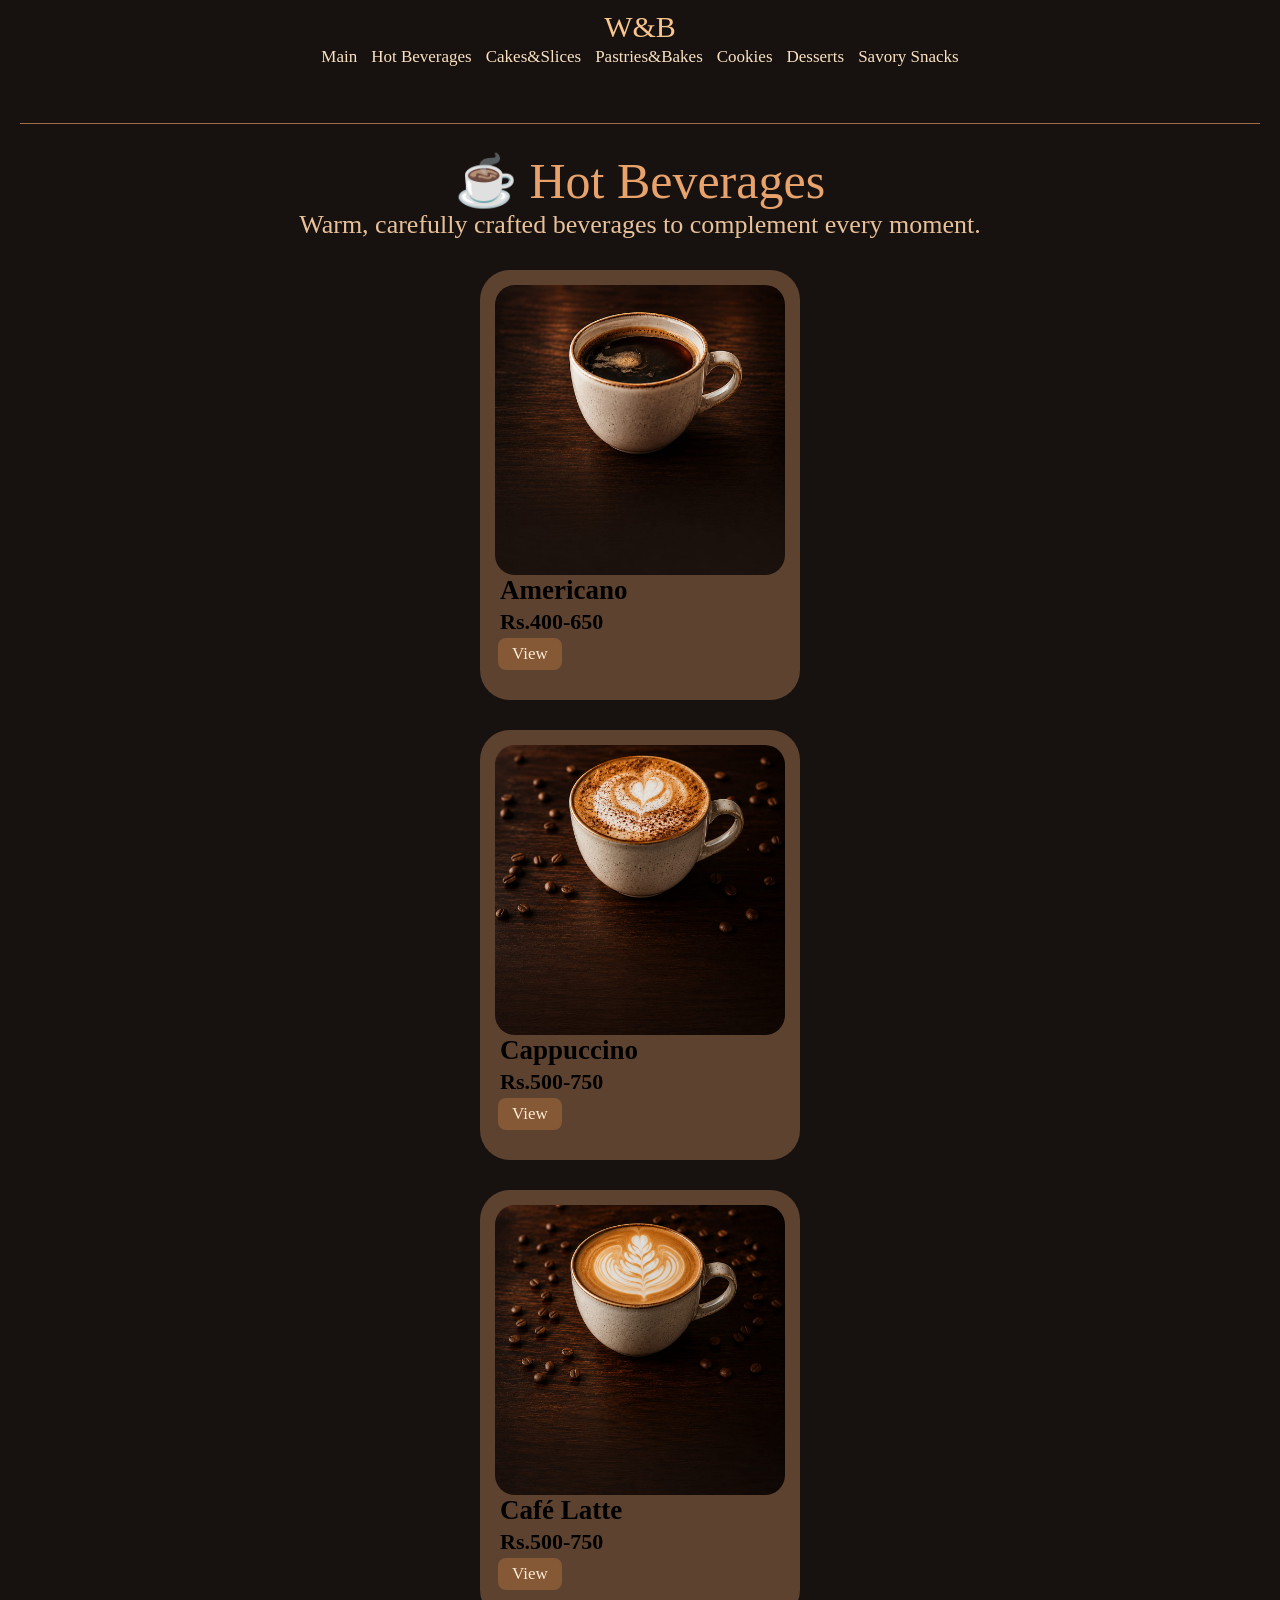
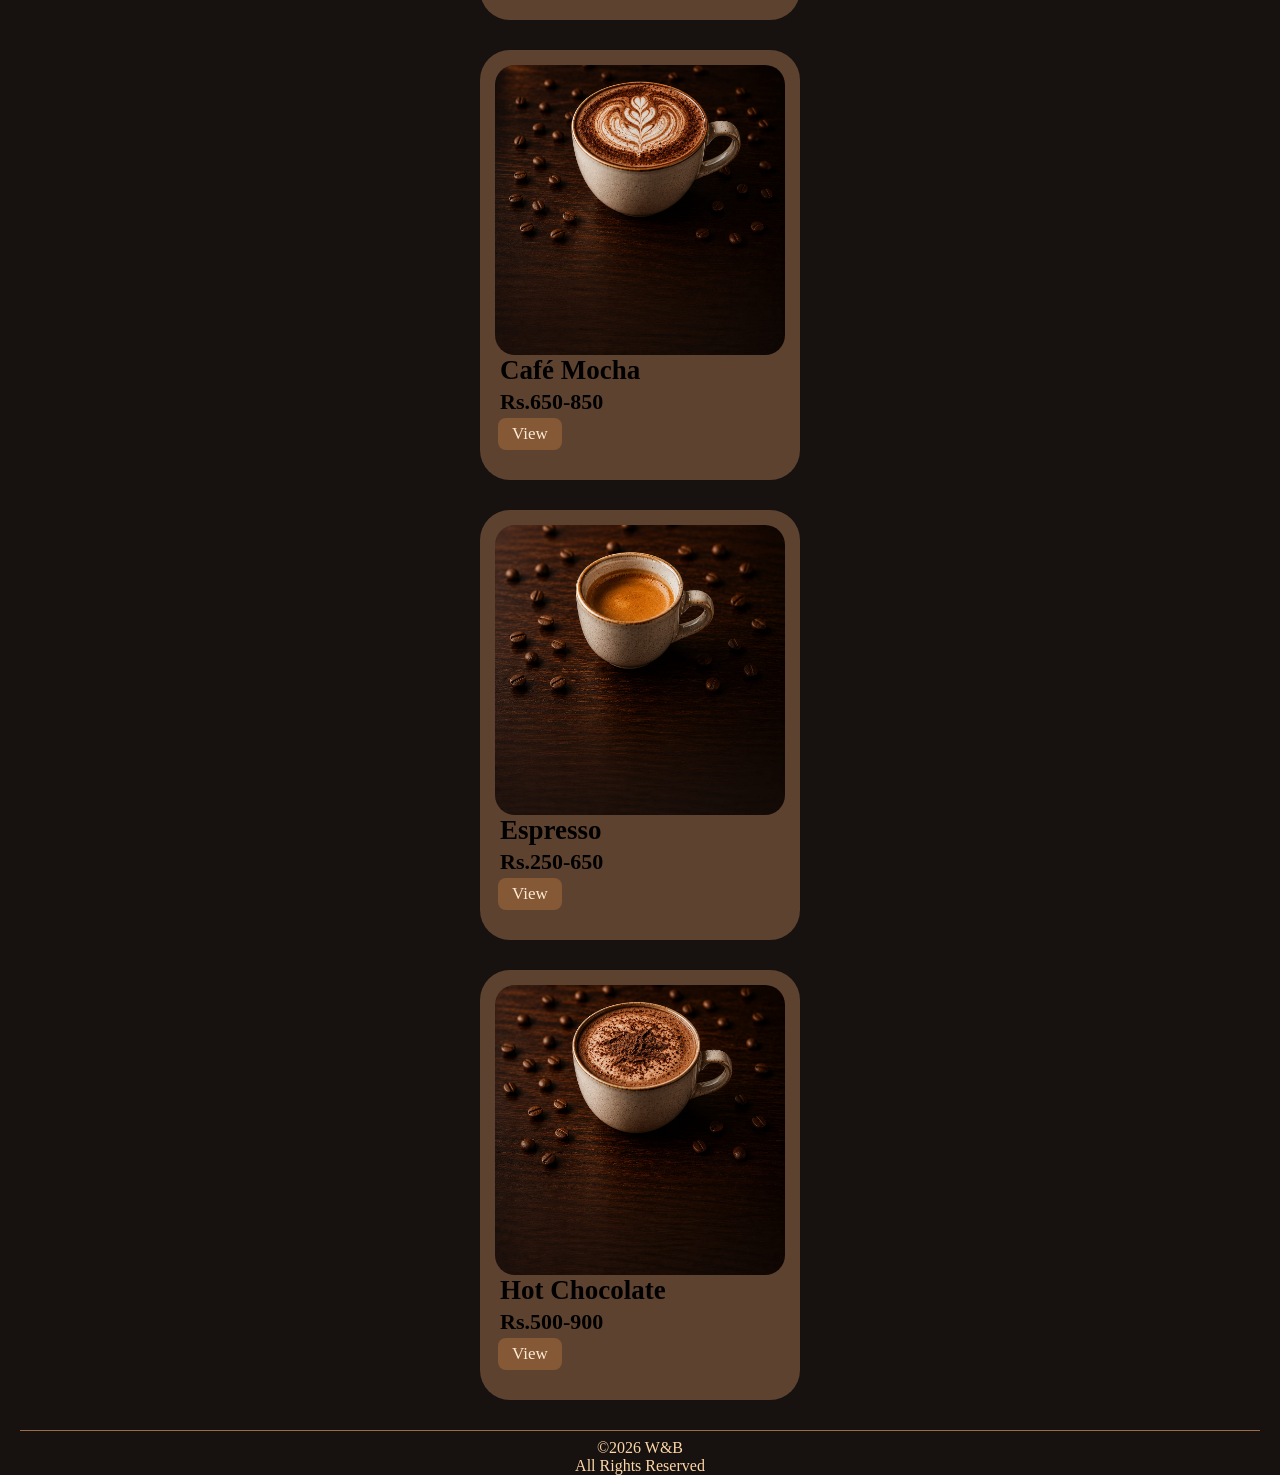
<file: baverages.html>
<!DOCTYPE html>
<html lang="en">

<head>
    <link rel="stylesheet" href="style.css">

    <meta charset="UTF-8">
    <meta http-equiv="X-UA-Compatible" content="IE=edge">
    <meta name="viewport" content="width=device-width, initial-scale=1.0">
    <title>Whisk&Brew</title>
</head>

<body>
    <header class="header">
        <div class="abbreviation">W&B</div>

        <nav class="tabs">
            <a href="index.html">Main</a>
            <a href="baverages.html">Hot Beverages</a>
            <a href="c&s.html">Cakes&Slices</a>
            <a href="p&b.html">Pastries&Bakes</a>
            <a href="cookies.html">Cookies</a>
            <a href="desserts.html">Desserts</a>
            <a href="ss.html">Savory Snacks</a>
        </nav>
    </header>
    <hr>

    <div class="foodcategory">☕ Hot Beverages</div>
    <div class="foodspeciality">Warm, carefully crafted beverages to complement every moment.</div>

    <div class="productcard">
        <img src=".\Pictures\americano.jpg">
        <div class="productname">Americano</div>
        <div class="productprice">Rs.400-650</div>
        <a href="https://contracoffee.pk/product/americano-203301" target="_blank" class="productorderbtn">View</a>
    </div>

    <div class="productcard">
        <img src=".\Pictures\cappuccino.jpg">
        <div class="productname">Cappuccino</div>
        <div class="productprice">Rs.500-750</div>
        <a href="https://www.foodpanda.pk/restaurant/eezz/drip-coffee-bakery-kitchen-gulberg-eezz" target="_blank"
            class="productorderbtn">View</a>
    </div>

    <div class="productcard">
        <img src=".\Pictures\latte.jpg">
        <div class="productname">Café Latte</div>
        <div class="productprice">Rs.500-750</div>
        <a href="https://www.foodpanda.pk/restaurant/kdcr/sucre" target="_blank" class="productorderbtn">View</a>
    </div>

    <div class="productcard">
        <img src=".\Pictures\mocha.jpg">
        <div class="productname">Café Mocha</div>
        <div class="productprice">Rs.650-850</div>
        <a href="https://www.foodpanda.pk/restaurant/w1qo/coffee-planet-gulberg-odr-w1qo" target="_blank"
            class="productorderbtn">View</a>
    </div>

    <div class="productcard">
        <img src=".\Pictures\espresso.jpg">
        <div class="productname">Espresso</div>
        <div class="productprice">Rs.250-650</div>
        <a href="https://www.foodpanda.pk/restaurant/gvi4/drip-coffee-bakery-kitchen-dha" target="_blank"
            class="productorderbtn">View</a>
    </div>
    <div class="productcard">
        <img src=".\Pictures\hotchoc.jpg">
        <div class="productname">Hot Chocolate</div>
        <div class="productprice">Rs.500-900</div>
        <a href="https://www.foodpanda.pk/restaurant/f5zs/loafology-gold-crest-mall" target="_blank"
            class="productorderbtn">View</a>
    </div>

    <hr>
    <footer class="footer">
        <div>&copy;2026 W&B</div>
        <div>All Rights Reserved</div>
    </footer>
</body>

</html>
</file>
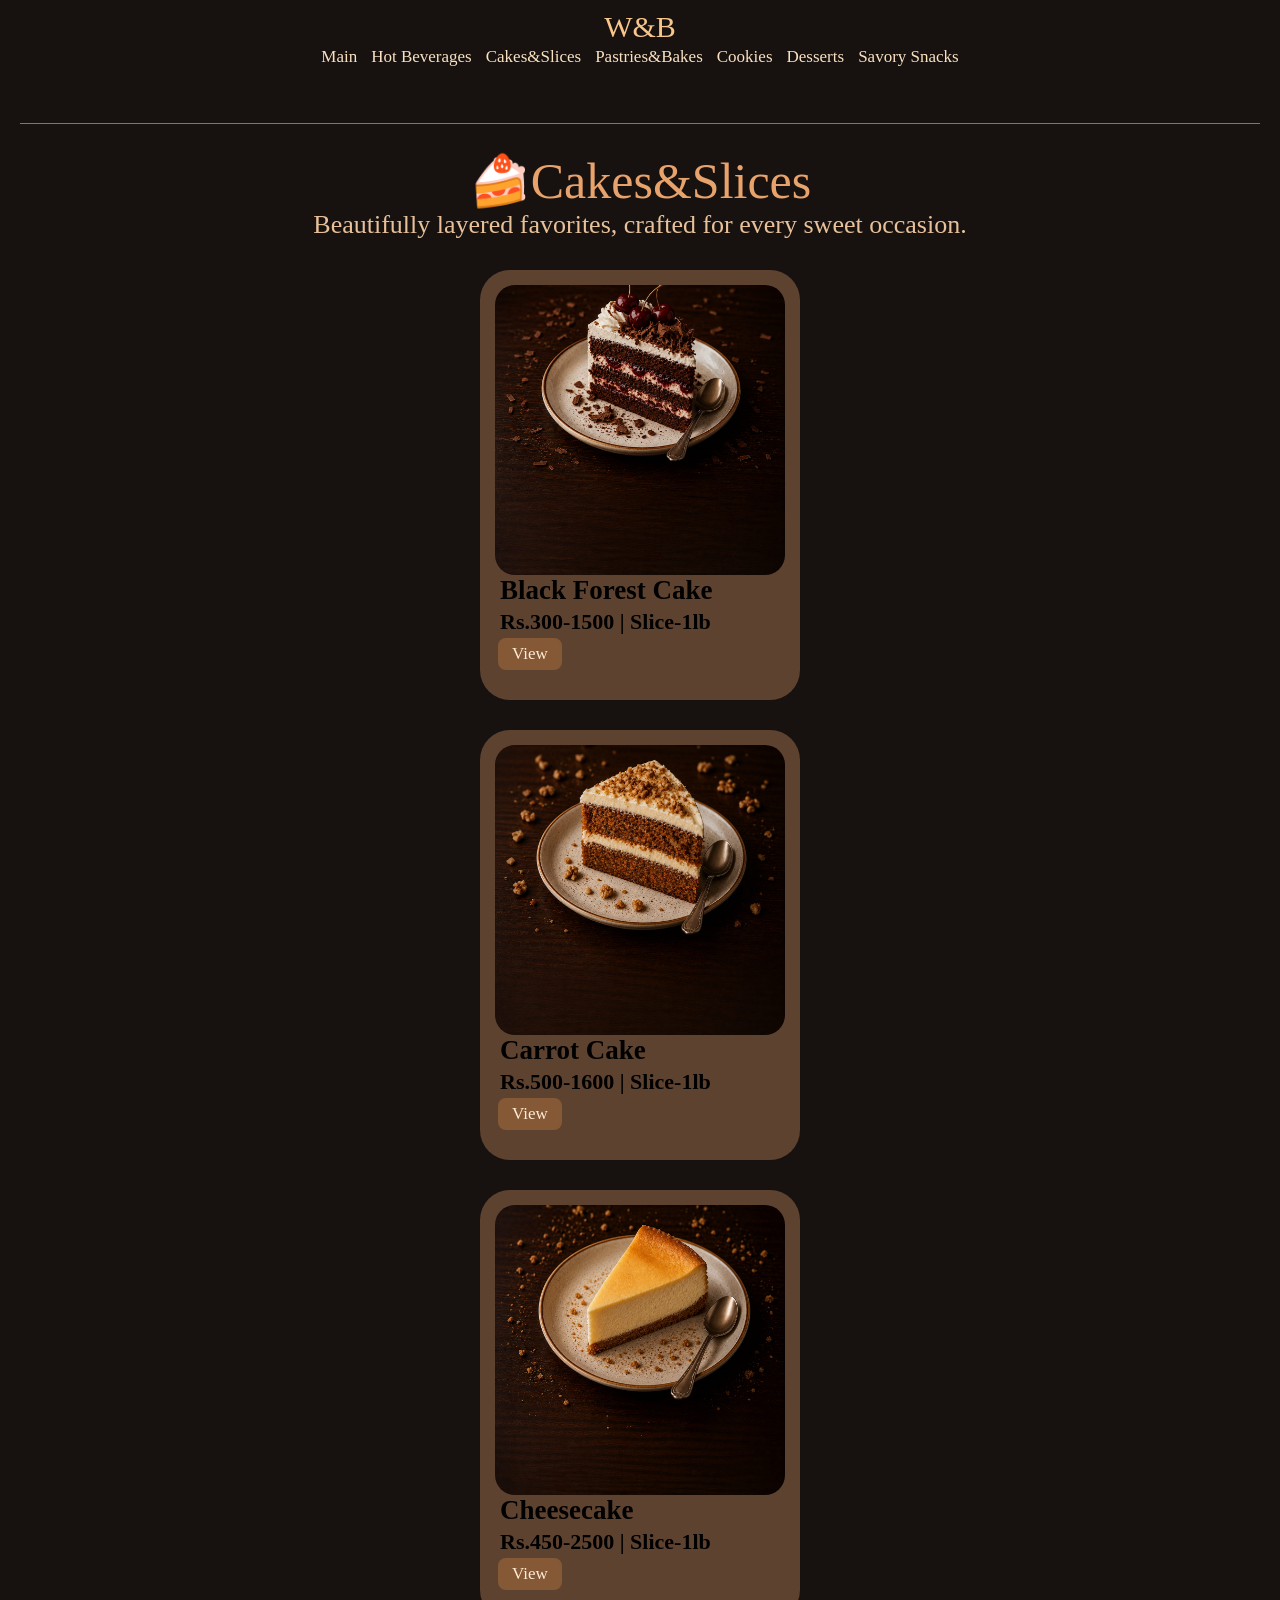
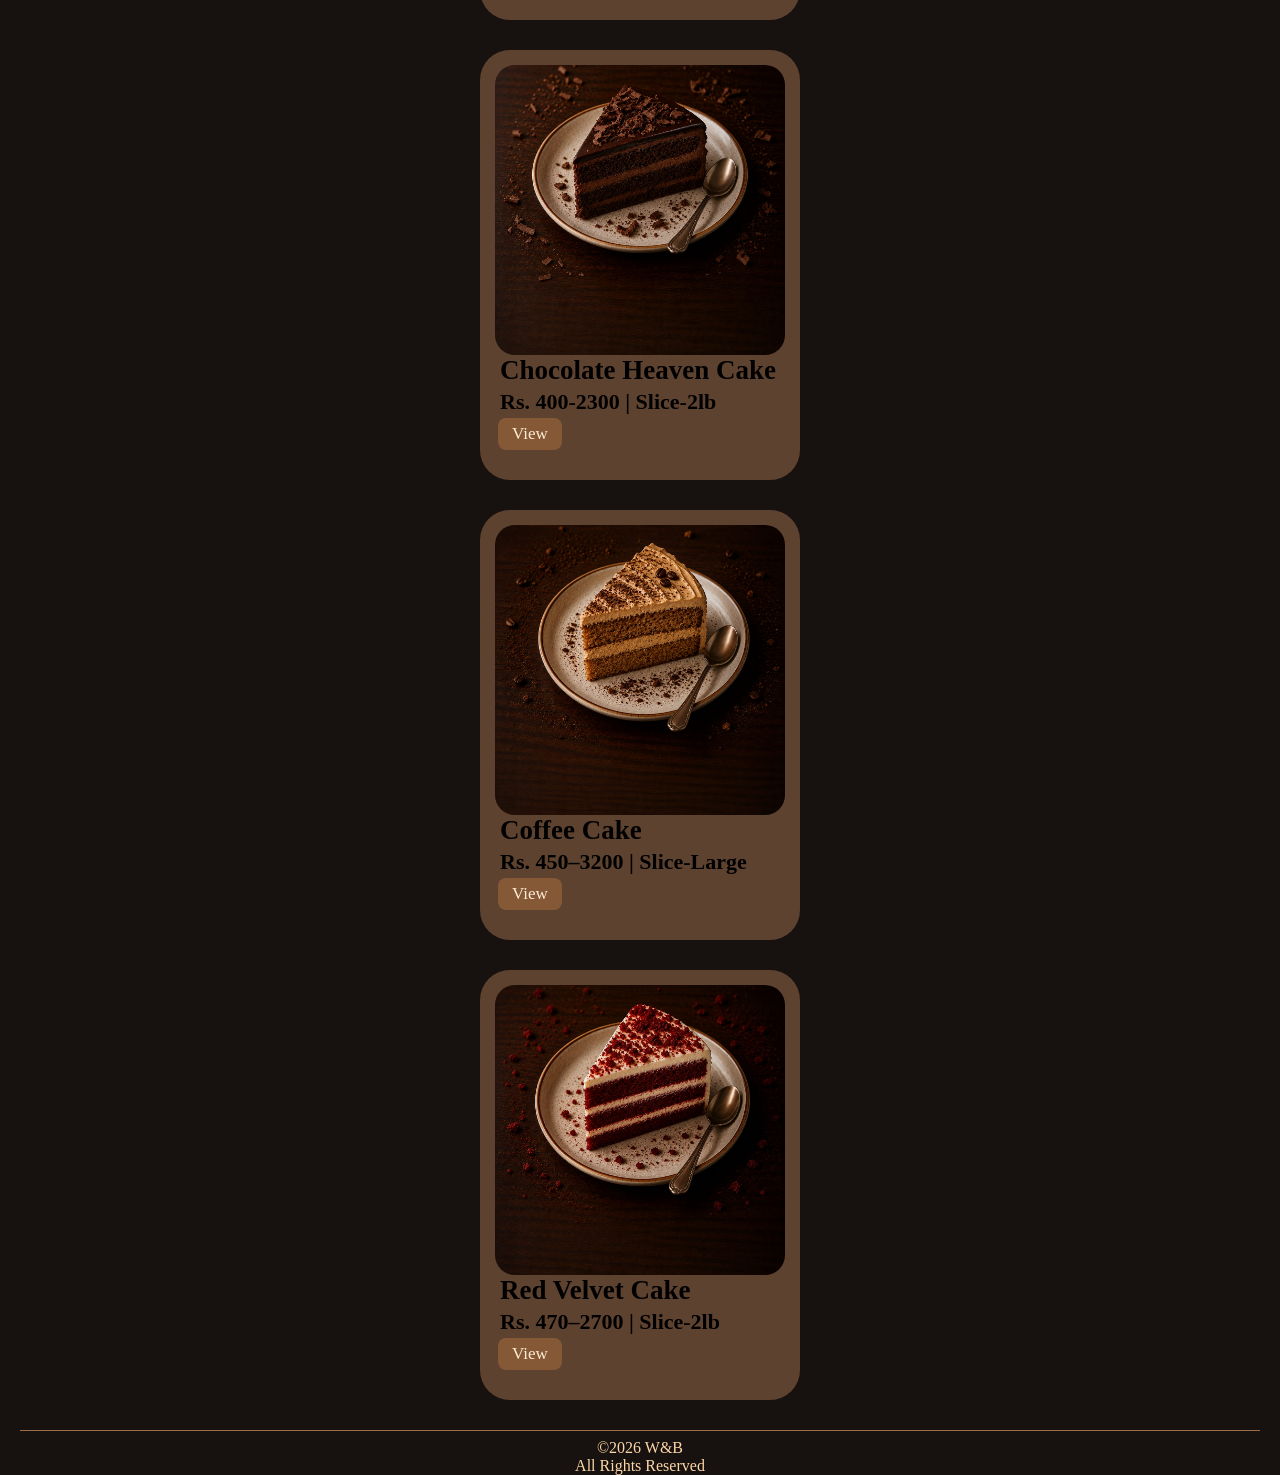
<file: c&s.html>
<!DOCTYPE html>
<html lang="en">

<head>
    <link rel="stylesheet" href="style.css">

    <meta charset="UTF-8">
    <meta http-equiv="X-UA-Compatible" content="IE=edge">
    <meta name="viewport" content="width=device-width, initial-scale=1.0">
    <title>Whisk&Brew</title>
</head>

<body>
    <header class="header">
        <div class="abbreviation">W&B</div>

        <nav class="tabs">
            <a href="index.html">Main</a>
            <a href="baverages.html">Hot Beverages</a>
            <a href="c&s.html">Cakes&Slices</a>
            <a href="p&b.html">Pastries&Bakes</a>
            <a href="cookies.html">Cookies</a>
            <a href="desserts.html">Desserts</a>
            <a href="ss.html">Savory Snacks</a>
        </nav>
    </header>
    <hr>

    <div class="foodcategory">🍰Cakes&Slices</div>
    <div class="foodspeciality">Beautifully layered favorites, crafted for every sweet occasion.</div>

    <div class="productcard">
        <img src=".\Pictures\blackforestcake.jpg">
        <div class="productname">Black Forest Cake</div>
        <div class="productprice">Rs.300-1500 | Slice-1lb</div>
        <a href="https://shezanbakers.pk/product/black-forest-cake-85453"
   target="_blank"
   class="productorderbtn">View</a>
    </div>

    <div class="productcard">
        <img src=".\Pictures\carrotcake.jpg">
        <div class="productname">Carrot Cake</div>
        <div class="productprice">Rs.500-1600 |  Slice-1lb</div>
        <a href="https://dreamacake.com/product-category/flavor-cakes/all-time-favorite-flavors/carrot-cakes/"
   target="_blank"
   class="productorderbtn">View</a>
       </div>

    <div class="productcard">
        <img src=".\Pictures\cheesecake.jpg">
        <div class="productname">Cheesecake</div>
        <div class="productprice">Rs.450-2500 | Slice-1lb</div>
        <a href="https://layersbakery.pk/desserts/" target="_blank" class="productorderbtn">View</a>
    </div>

    <div class="productcard">
        <img src=".\Pictures\choccake.jpg">
        <div class="productname">Chocolate Heaven Cake</div>
        <div class="productprice">Rs. 400-2300 | Slice-2lb</div>
        <a href="https://www.foodpanda.pk/restaurant/dp74/layers-eden-canal"
   target="_blank"
   class="productorderbtn">View</a>
    </div>

    <div class="productcard">
        <img src=".\Pictures\coffee cake.jpg">
        <div class="productname">Coffee Cake</div>
        <div class="productprice">Rs. 450–3200 | Slice-Large</div>
        <a href="https://www.foodpanda.pk/restaurant/no5p/the-cakery-cantt"
   target="_blank"
   class="productorderbtn">View</a>
    </div>

    <div class="productcard">
        <img src=".\Pictures\red velvet cake.jpg">
        <div class="productname">Red Velvet Cake</div>
        <div class="productprice">Rs. 470–2700 | Slice-2lb</div>
        <a href="https://shezanbakers.pk/product/red-velvet-86809"
   target="_blank"
   class="productorderbtn">View</a>
    </div>

    <hr>
    <footer class="footer">
        <div>&copy;2026 W&B</div>
        <div>All Rights Reserved</div>
    </footer>
</body>

</html>
</file>
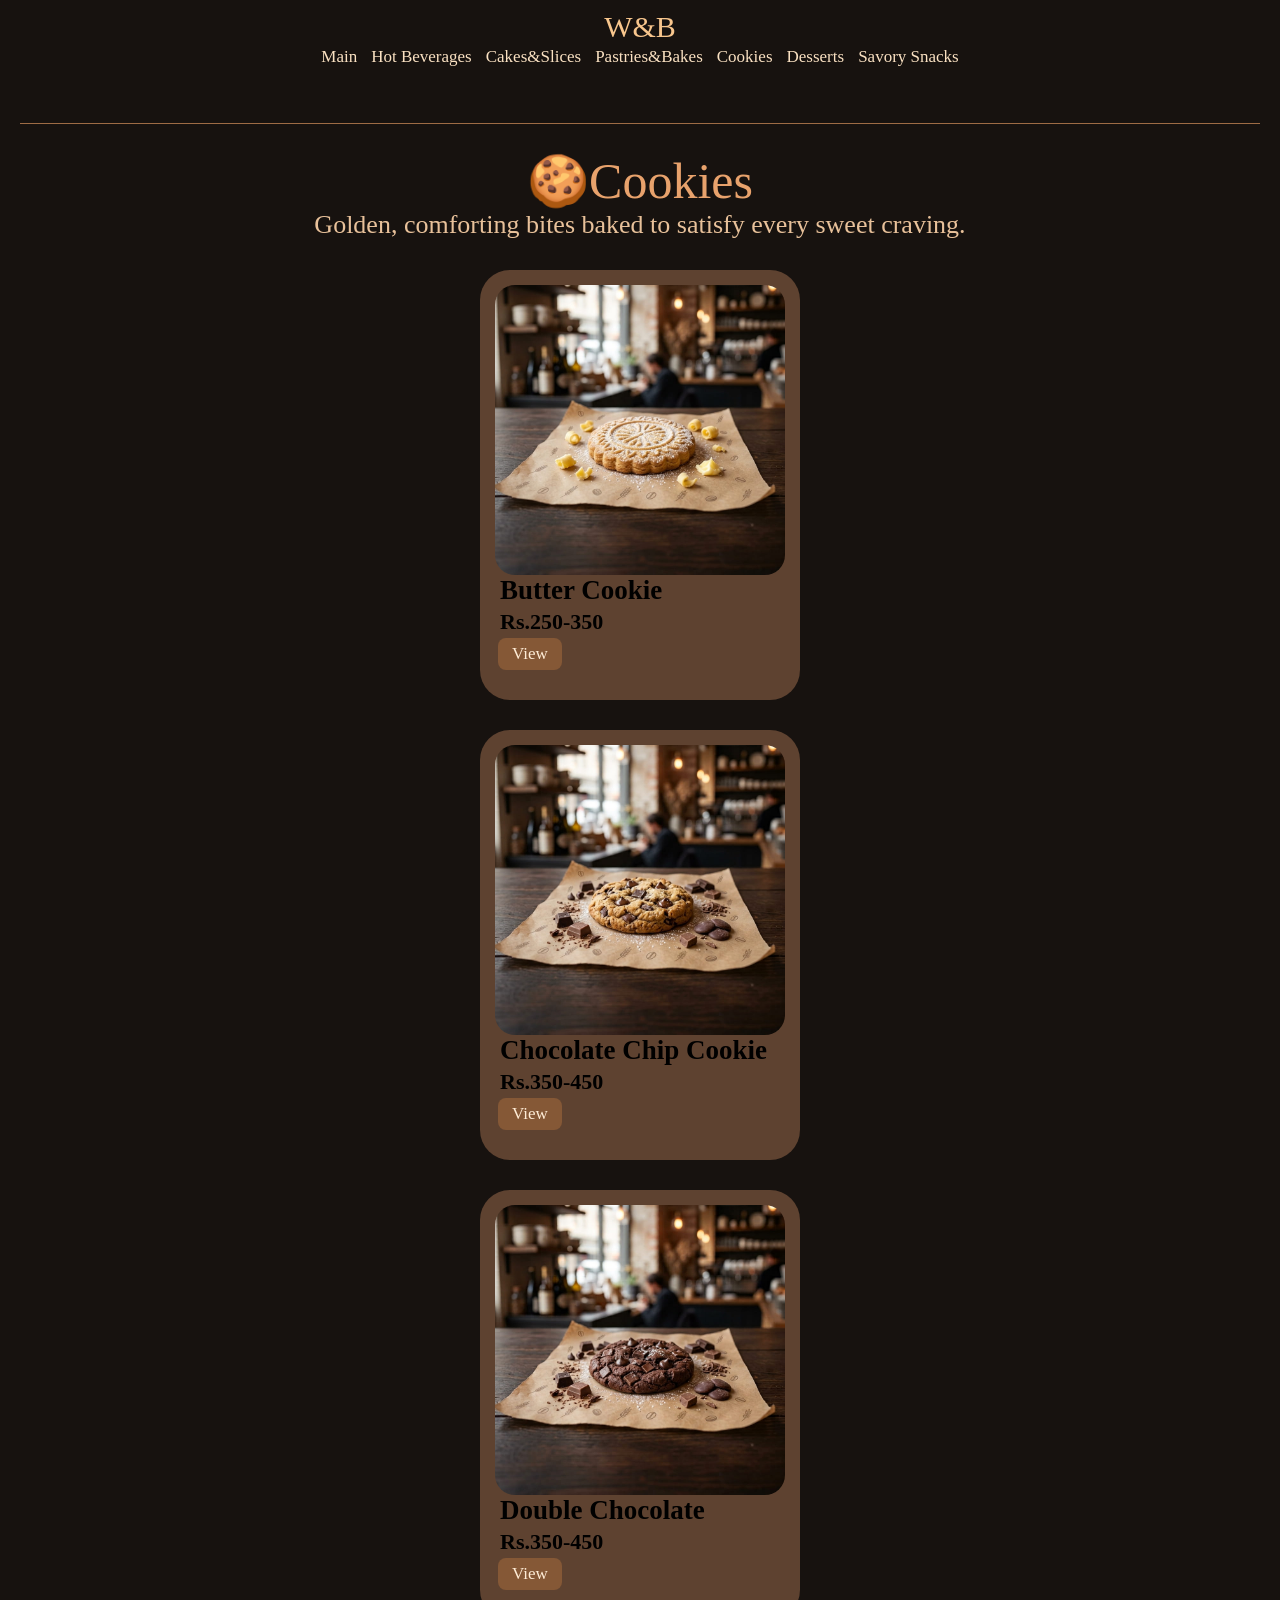
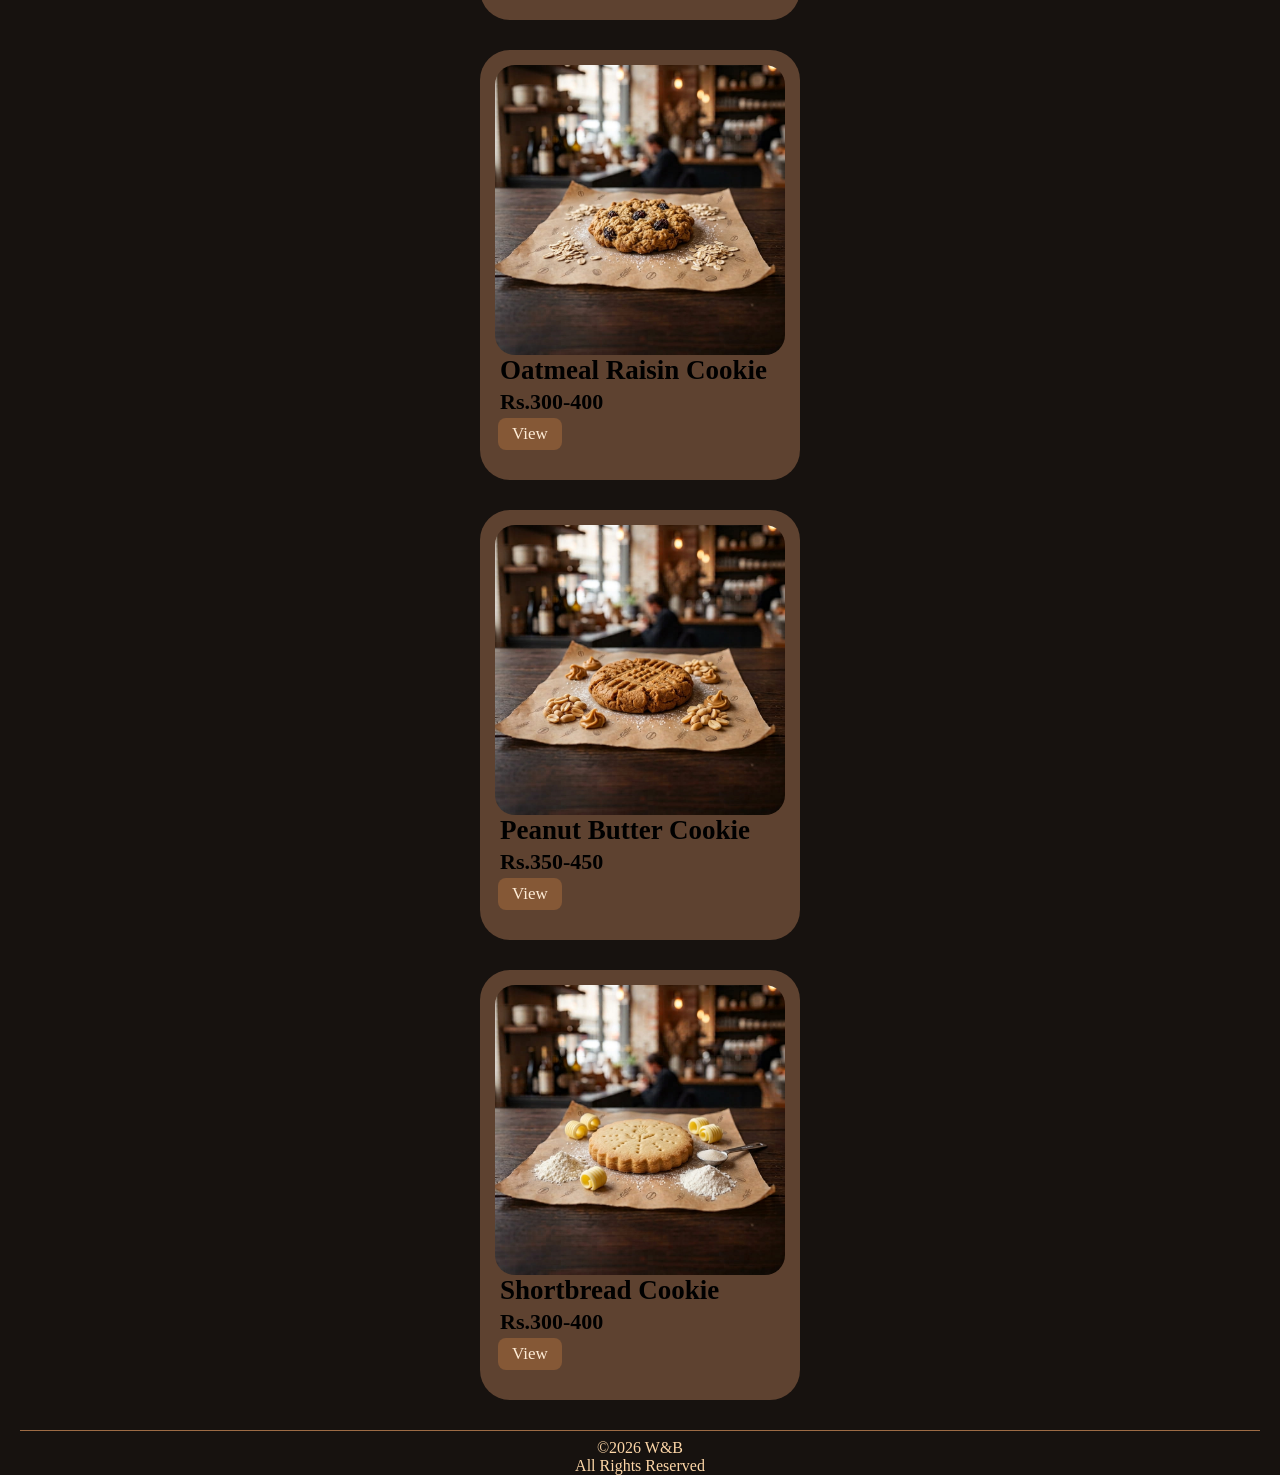
<file: cookies.html>
<!DOCTYPE html>
<html lang="en">

<head>
    <link rel="stylesheet" href="style.css">

    <meta charset="UTF-8">
    <meta http-equiv="X-UA-Compatible" content="IE=edge">
    <meta name="viewport" content="width=device-width, initial-scale=1.0">
    <title>Whisk&Brew</title>
</head>

<body>
    <header class="header">
        <div class="abbreviation">W&B</div>

        <nav class="tabs">
            <a href="index.html">Main</a>
            <a href="baverages.html">Hot Beverages</a>
            <a href="c&s.html">Cakes&Slices</a>
            <a href="p&b.html">Pastries&Bakes</a>
            <a href="cookies.html">Cookies</a>
            <a href="desserts.html">Desserts</a>
            <a href="ss.html">Savory Snacks</a>
        </nav>
    </header>
    <hr>

    <div class="foodcategory">🍪Cookies</div>
    <div class="foodspeciality">Golden, comforting bites baked to satisfy every sweet craving.</div>

    <div class="productcard">
        <img src=".\Pictures\butter cookie.jpg">
        <div class="productname">Butter Cookie</div>
        <div class="productprice">Rs.250-350</div>
        <a href="https://baba.pk/shop/butter-cookies?srsltid=AfmBOoqLz2iFxTDvCN7VhrTLkpJxtQlyZjlITYEKQXNFIG532BykrJ2E"
        target="_blank" class="productorderbtn">View</a>
    </div>

    <div class="productcard">
        <img src=".\Pictures\chocchip.jpg">
        <div class="productname">Chocolate Chip Cookie</div>
        <div class="productprice">Rs.350-450</div>
        <a href="https://crumblepakistan.com/" target="_blank" class="productorderbtn">View</a>
    </div>

    <div class="productcard">
        <img src=".\Pictures\doublechoc.jpg">
        <div class="productname">Double Chocolate</div>
        <div class="productprice">Rs.350-450</div>
        <a href="https://crumblepakistan.com/products/double-chocolate?srsltid=AfmBOorAxt3jYpoWS1Ao6OzyhjVdGfoo59fKy7J-JGFCeu01jdJ25Ftf"
        target="_blank" class="productorderbtn">View</a>
    </div>

    <div class="productcard">
        <img src=".\Pictures\oat cookie.jpg">
        <div class="productname">Oatmeal Raisin Cookie</div>
        <div class="productprice">Rs.300-400</div>
        <a href="https://orders.baked.pk/product/oatmeal--raisin-cookie-2817564"
        target="_blank" class="productorderbtn">View</a>
    </div>

    <div class="productcard">
        <img src=".\Pictures\peanutbutter.jpg">
        <div class="productname">Peanut Butter Cookie</div>
        <div class="productprice">Rs.350-450</div>
        <a href="https://crumblepakistan.com/products/peanut-butter?srsltid=AfmBOoo7e0Q"
        target="_blank" class="productorderbtn">View</a>
    </div>   

    <div class="productcard">
        <img src=".\Pictures\shortbread.jpg">
        <div class="productname">Shortbread Cookie</div>
        <div class="productprice">Rs.300-400</div>
        <a href="https://www.walkersshortbread.com/product/box-scottie-dog-shortbreads?_gl=1*75jfg8*_gcl_au*MTk2NjMzNDc5My4xNzg3MTU2NjE5*FPAU*MTk2NjMzNDc5My4xNzg3MTU2NjE5*_ga*MTI3NTU5MDMwMi4xNzg3MTU2NTY2*_ga_T1TP75RJT9*czE3ODcxNTY1NjQkbzEkZzEkdDE3ODcxNTY2NDkkajQ4JGwwJGgxNTcyODYxMzEy"
         target="_blank" class="productorderbtn">View</a>
    </div>

    <hr>
    <footer class="footer">
        <div>&copy;2026 W&B</div>
        <div>All Rights Reserved</div>
    </footer>
</body>

</html>
</file>
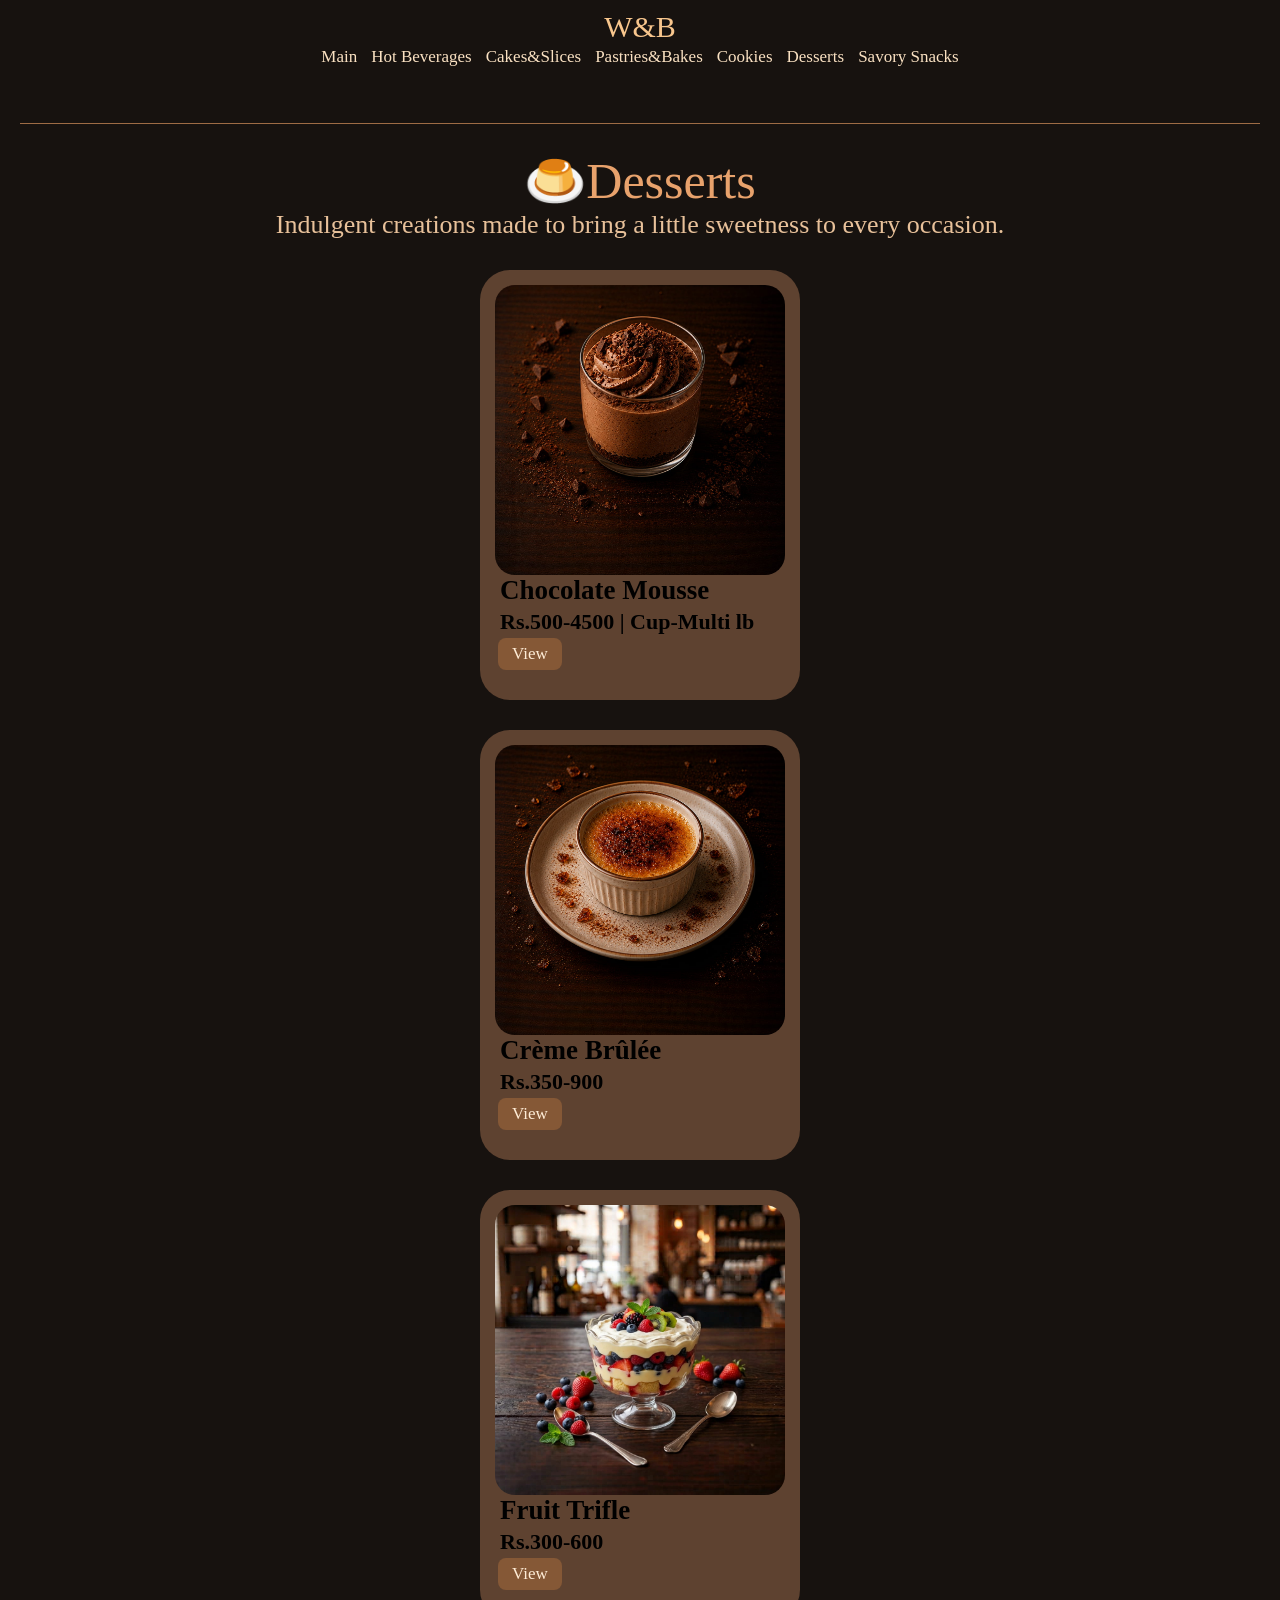
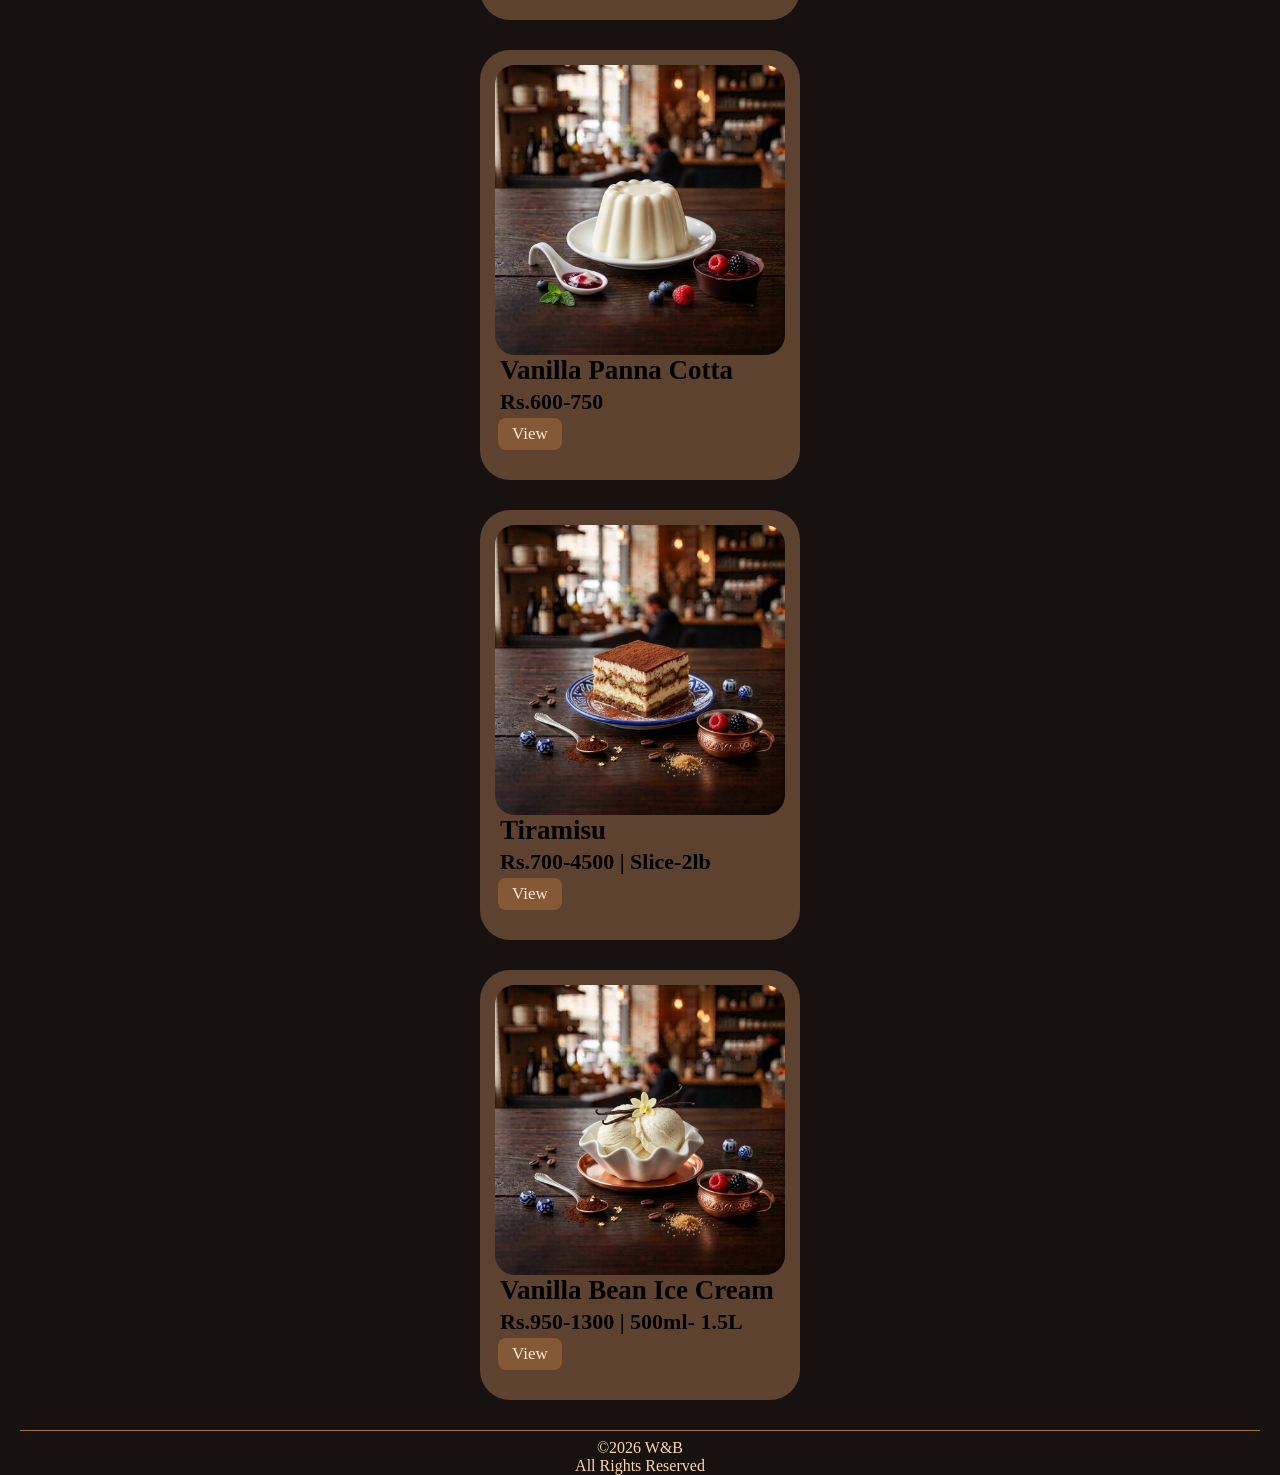
<file: desserts.html>
<!DOCTYPE html>
<html lang="en">

<head>
    <link rel="stylesheet" href="style.css">

    <meta charset="UTF-8">
    <meta http-equiv="X-UA-Compatible" content="IE=edge">
    <meta name="viewport" content="width=device-width, initial-scale=1.0">
    <title>Whisk&Brew</title>
</head>

<body>
    <header class="header">
        <div class="abbreviation">W&B</div>

        <nav class="tabs">
            <a href="index.html">Main</a>
            <a href="baverages.html">Hot Beverages</a>
            <a href="c&s.html">Cakes&Slices</a>
            <a href="p&b.html">Pastries&Bakes</a>
            <a href="cookies.html">Cookies</a>
            <a href="desserts.html">Desserts</a>
            <a href="ss.html">Savory Snacks</a>
        </nav>
    </header>
    <hr>

    <div class="foodcategory">🍮Desserts</div>
    <div class="foodspeciality">Indulgent creations made to bring a little sweetness to every occasion.</div>

    <div class="productcard">
        <img src=".\Pictures\chocmousse.jpg">
        <div class="productname">Chocolate Mousse</div>
        <div class="productprice">Rs.500-4500 | Cup-Multi lb</div>
        <a href="https://baba.pk/shop?query=Chocolate%20Mousse" target="_blank"
         class="productorderbtn">View</a>
    </div>

    <div class="productcard">
        <img src=".\Pictures\creambrulee.jpg">
        <div class="productname">Crème Brûlée</div>
        <div class="productprice">Rs.350-900</div>
        <a href="https://keyaki.pk/product/creme-brulee-380114" target="_blank"
        class="productorderbtn">View</a>
    </div>

    <div class="productcard">
        <img src=".\Pictures\fruit triffle.jpg">
        <div class="productname">Fruit Trifle</div>
        <div class="productprice">Rs.300-600</div>
        <a href="https://baba.pk/product/mix-fruit-triffle-415769?srsltid=AfmBOoqw-5BYs47v4_32GLpcdnjzGB_ZCywnOSJH1sBtkoT5Gpukmb8M"
        target="_blank" class="productorderbtn">View</a>
    </div>

    <div class="productcard">
        <img src=".\Pictures\cotta.jpg">
        <div class="productname">Vanilla Panna Cotta</div>
        <div class="productprice">Rs.600-750</div>
        <a href="https://pretbrasserie.pk/product/vanilla-panna-cotta-423402" target="_blank"
        class="productorderbtn">View</a>
    </div>

    <div class="productcard">
        <img src=".\Pictures\tiramisu.jpg">
        <div class="productname">Tiramisu</div>
        <div class="productprice">Rs.700-4500 | Slice-2lb</div>
        <a href="https://www.foodpanda.pk/restaurant/l3c8/tiramisu-gulburg" target="_blank"
        class="productorderbtn">View</a>
    </div>   

    <div class="productcard">
        <img src=".\Pictures\ice cream.jpg">
        <div class="productname">Vanilla Bean Ice Cream</div>
        <div class="productprice">Rs.950-1300 | 500ml- 1.5L</div>
        <a href="https://www.foodpanda.pk/groceries/product/H100294/hico-indulge-vanila-bean-ice-cream-500ml"
        target="_blank" class="productorderbtn">View</a>
    </div>
   
    <hr>
    <footer class="footer">
        <div>&copy;2026 W&B</div>
        <div>All Rights Reserved</div>
    </footer>
</body>

</html>
</file>
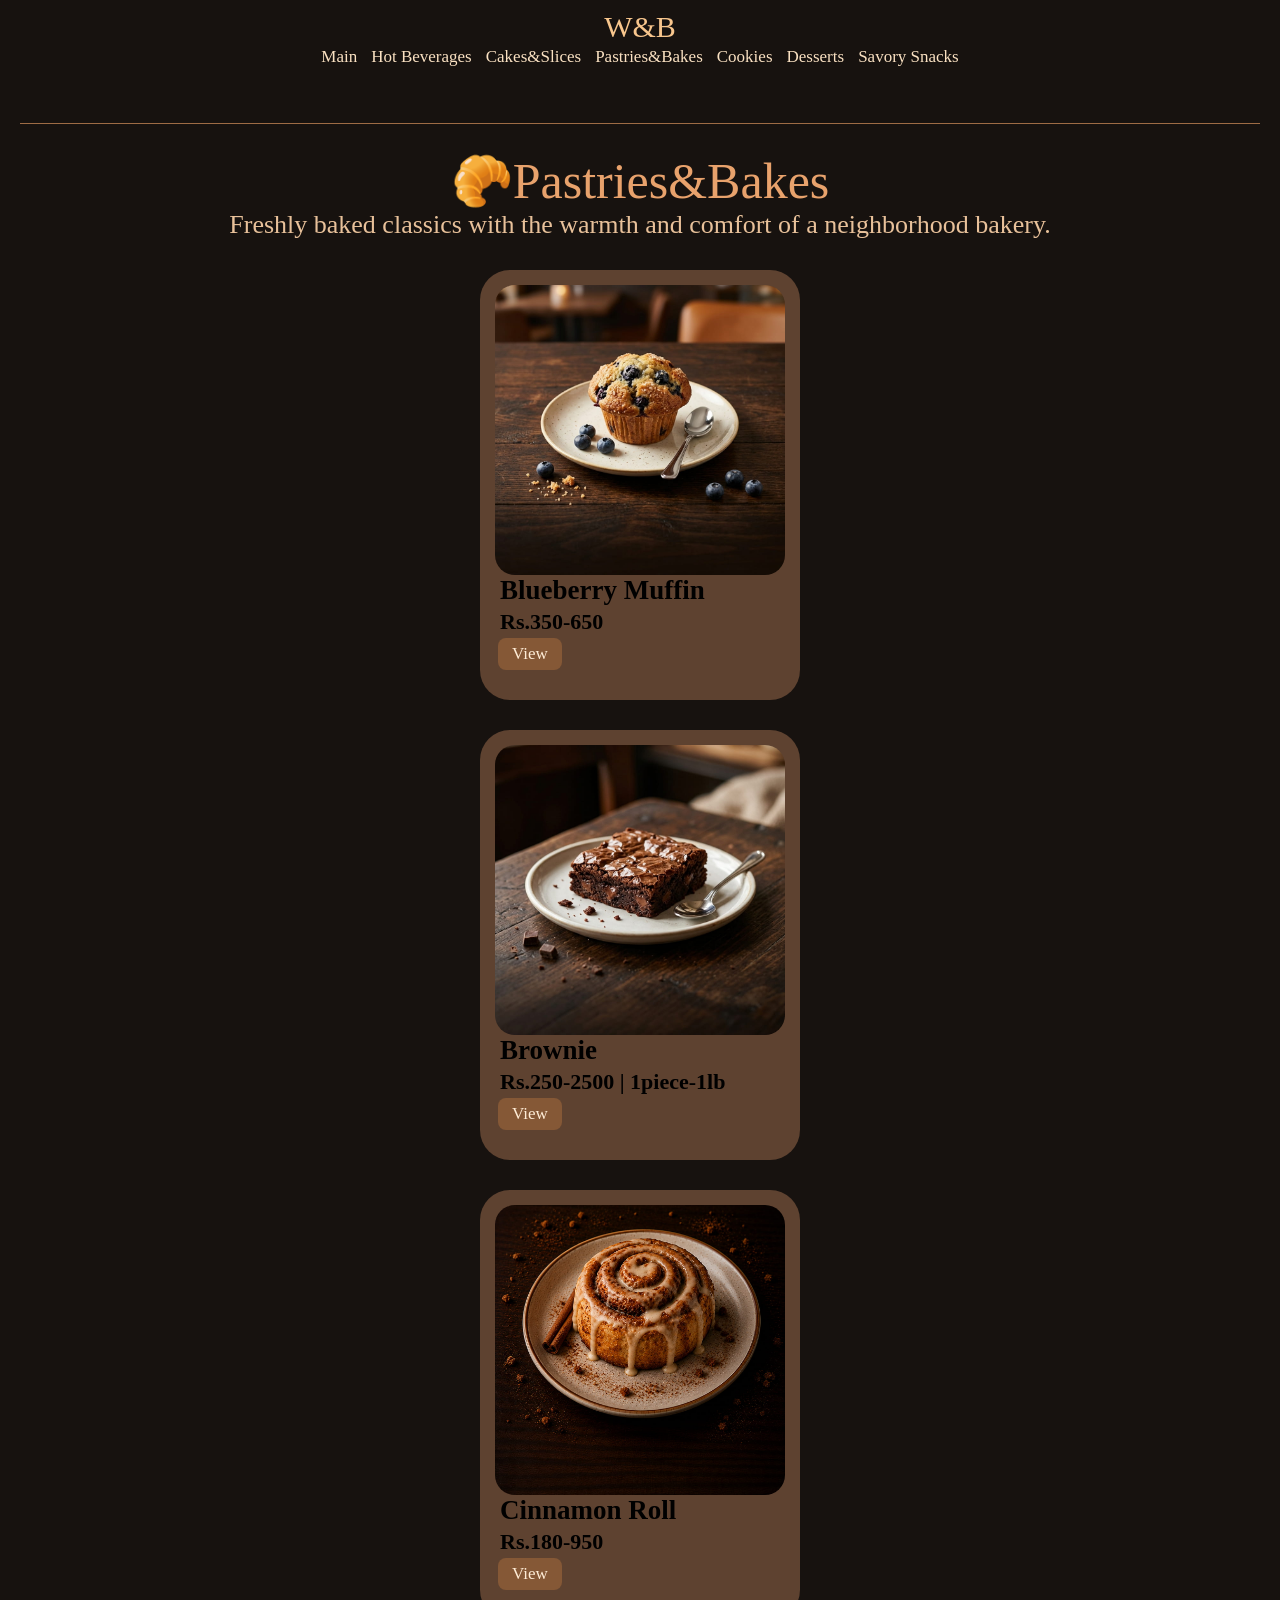
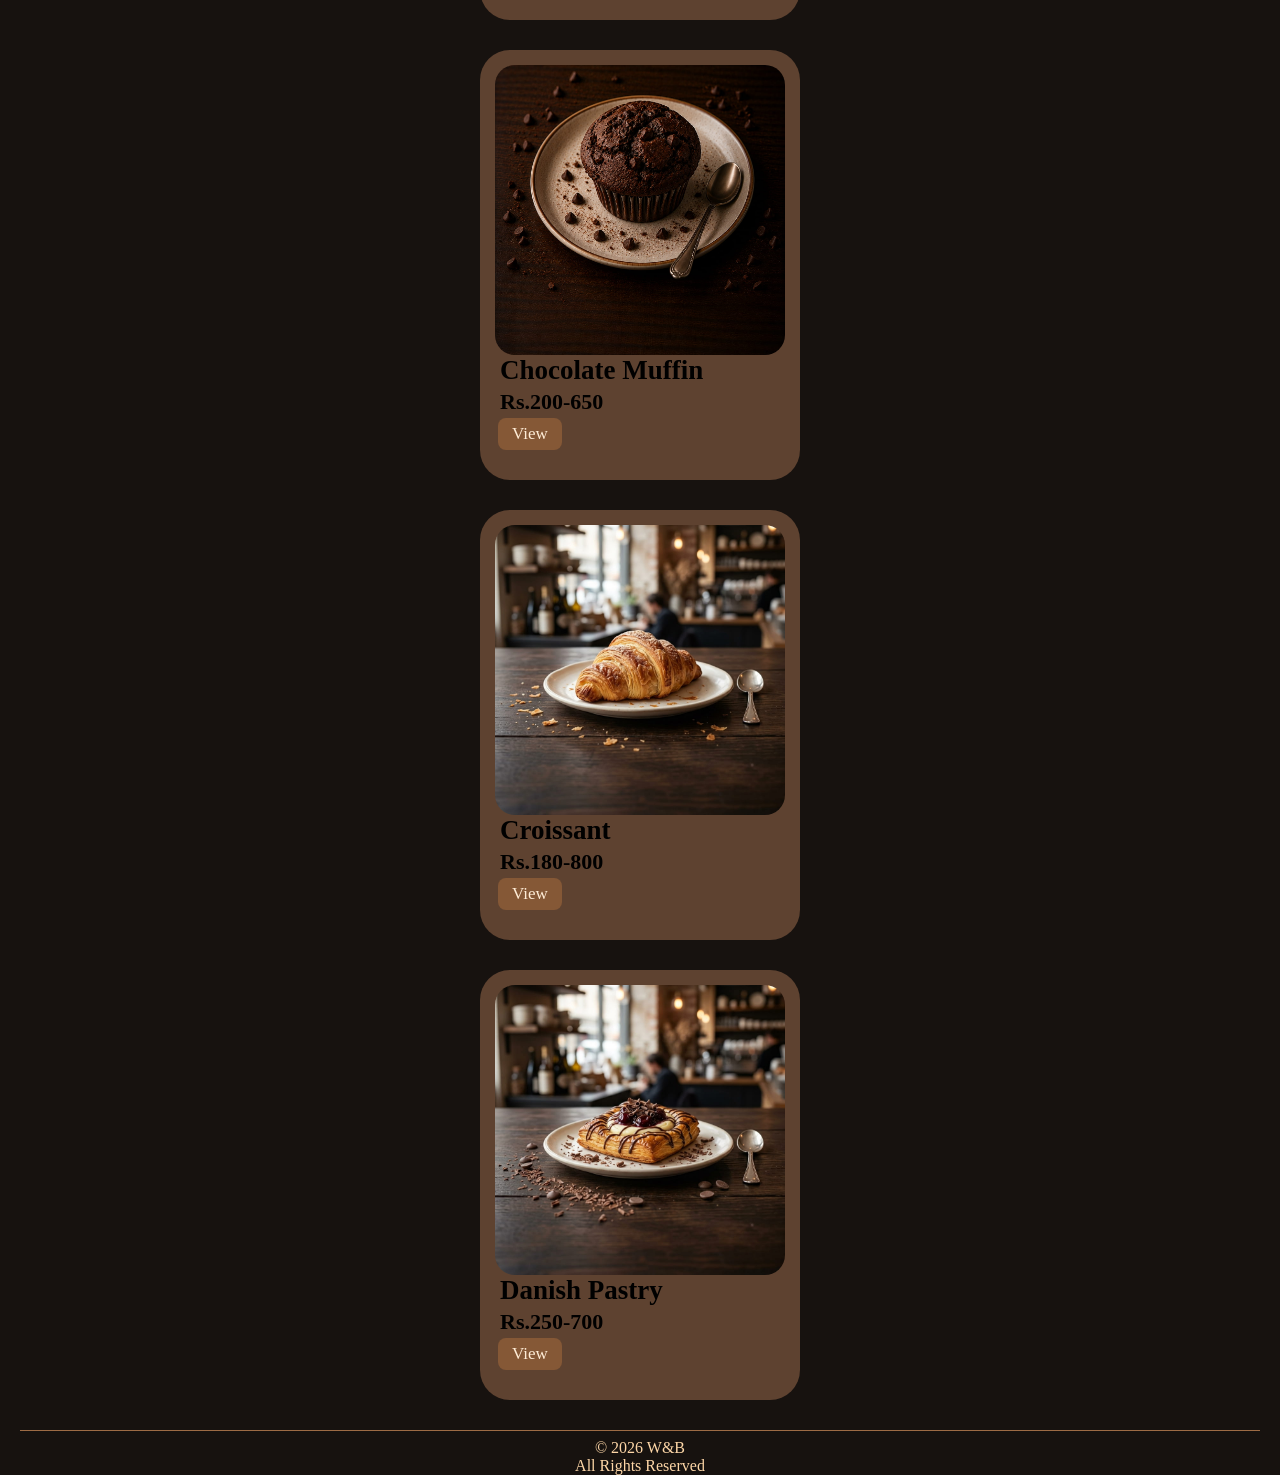
<file: p&b.html>
<!DOCTYPE html>
<html lang="en">

<head>
    <link rel="stylesheet" href="style.css">

    <meta charset="UTF-8">
    <meta http-equiv="X-UA-Compatible" content="IE=edge">
    <meta name="viewport" content="width=device-width, initial-scale=1.0">
    <title>Whisk&Brew</title>
</head>

<body>
    <header class="header">
        <div class="abbreviation">W&B</div>

        <nav class="tabs">
            <a href="index.html">Main</a>
            <a href="baverages.html">Hot Beverages</a>
            <a href="c&s.html">Cakes&Slices</a>
            <a href="p&b.html">Pastries&Bakes</a>
            <a href="cookies.html">Cookies</a>
            <a href="desserts.html">Desserts</a>
            <a href="ss.html">Savory Snacks</a>
        </nav>
    </header>
    <hr>

    <div class="foodcategory"> 🥐Pastries&Bakes</div>
    <div class="foodspeciality">Freshly baked classics with the warmth and comfort of a neighborhood bakery.</div>

    <div class="productcard">
        <img src=".\Pictures\bluemuffin.jpg">
        <div class="productname">Blueberry Muffin</div>
        <div class="productprice">Rs.350-650</div>
        <a href="https://www.foodpanda.pk/restaurant/t5xl/the-coffee-bean-and-tea-leaf-gulberg"
   target="_blank"
   class="productorderbtn">View</a>
    </div>

    <div class="productcard">
        <img src=".\Pictures\brownie.jpg">
        <div class="productname">Brownie</div>
        <div class="productprice">Rs.250-2500 | 1piece-1lb</div>
        <a href="https://www.foodpanda.pk/restaurant/ron4/cake-a-lot-bake-shop-zahoor-elahi-road"
   target="_blank"
   class="productorderbtn">View</a>
    </div>
    
    <div class="productcard">
        <img src=".\Pictures\roll.jpg">
        <div class="productname">Cinnamon Roll</div>
        <div class="productprice">Rs.180-950</div>
        <a href="https://bigfatrolls.com/c" target="_blank" class="productorderbtn">View</a>
    </div>

    <div class="productcard">
        <img src=".\Pictures\chocmuffin.jpg">
        <div class="productname">Chocolate Muffin</div>
        <div class="productprice">Rs.200-650</div>
        <a href="https://breadbeyond.com/product/double-chocolate/" target="_blank"
        class="productorderbtn">View</a>
    </div>

    <div class="productcard">
        <img src=".\Pictures\crossant.jpg">
        <div class="productname">Croissant</div>
        <div class="productprice">Rs.180-800</div>
        <a href="https://loafology.com/collections/croissants-in-lahore?srsltid=AfmBOooY0ZsA8iyo-DTYpufmfqv7WYbzlJeGC7Jjbt0vu0_YZaLGLnR0"
        target="_blank" class="productorderbtn">View</a>
    </div>   

    <div class="productcard">
        <img src=".\Pictures\d pastry.jpg">
        <div class="productname">Danish Pastry</div>
        <div class="productprice">Rs.250-700</div>
        <a href="https://shezanbakers.pk/product/danish-pastry-89797" target="_blank" class="productorderbtn"
        >View</a>
    </div>

    <hr>
    <footer class="footer">
        <div>&copy; 2026 W&B</div>
        <div>All Rights Reserved</div>
    </footer>
</body>

</html>
</file>
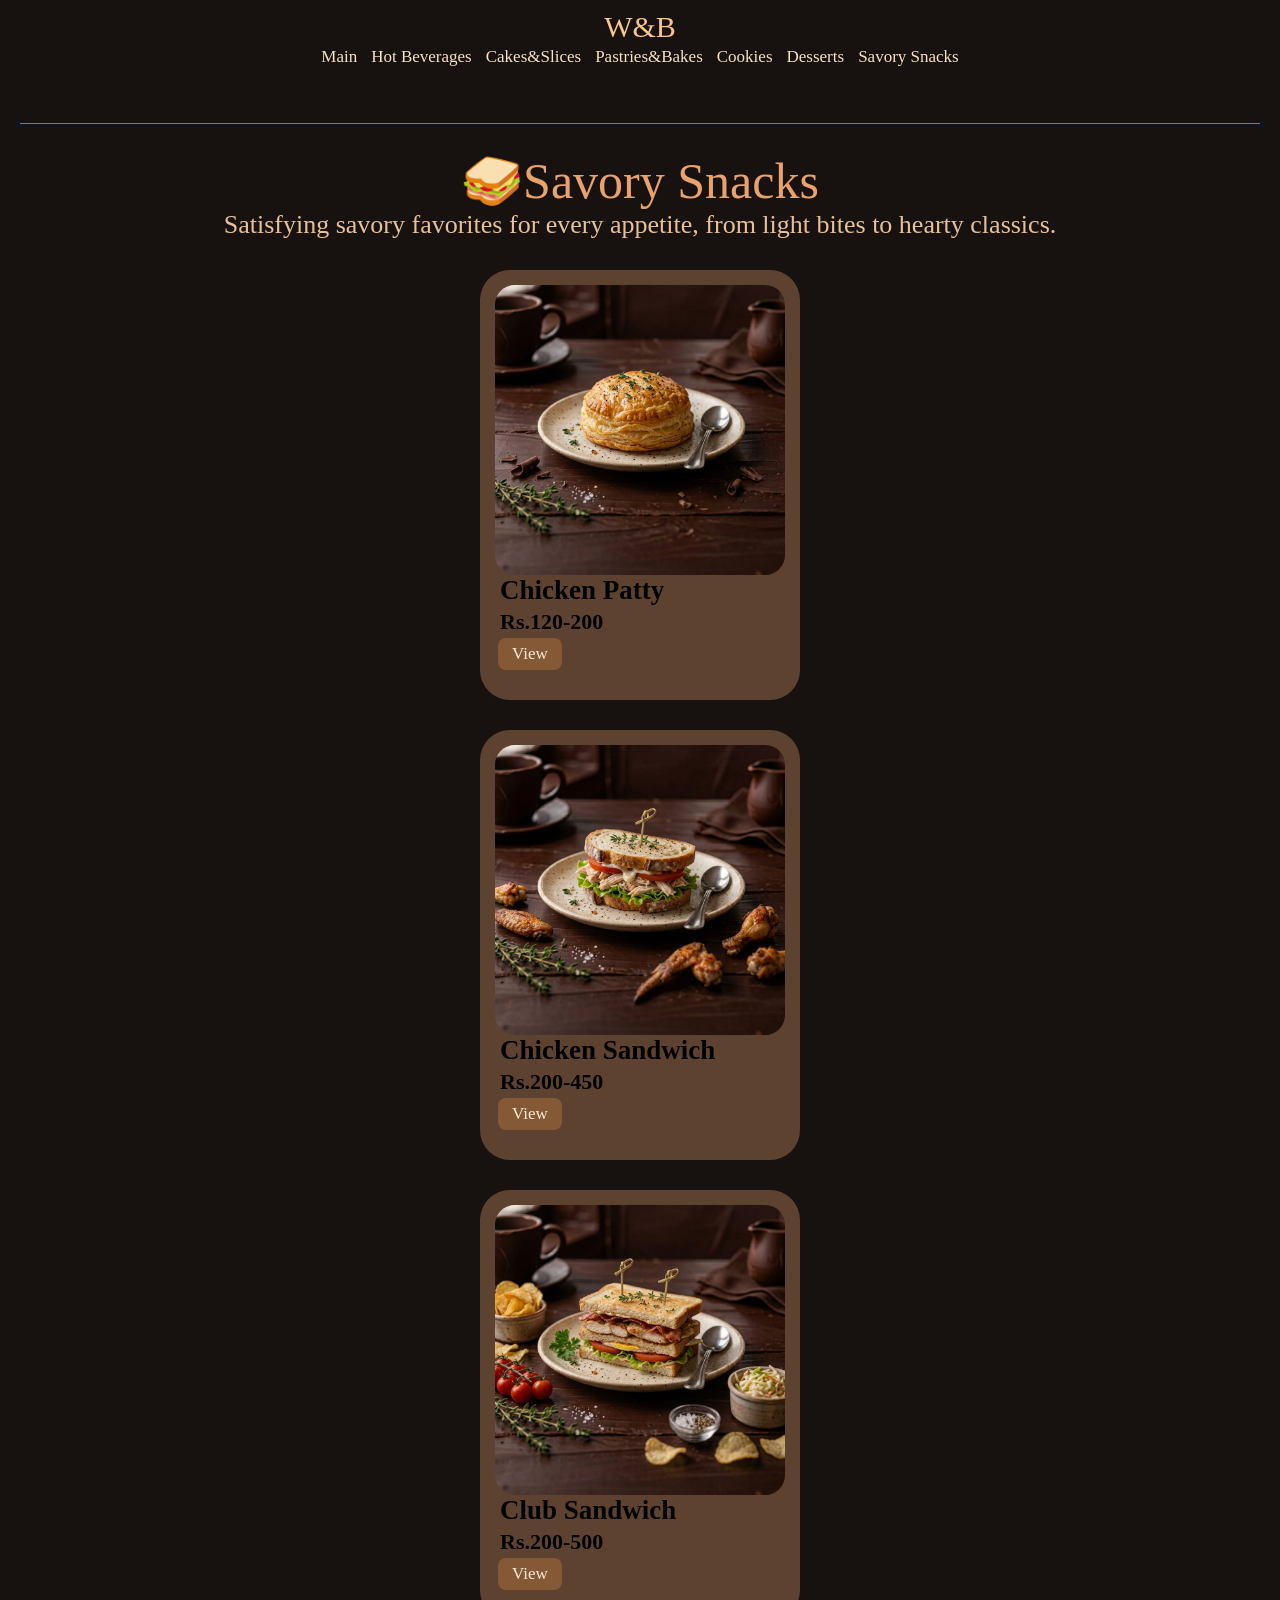
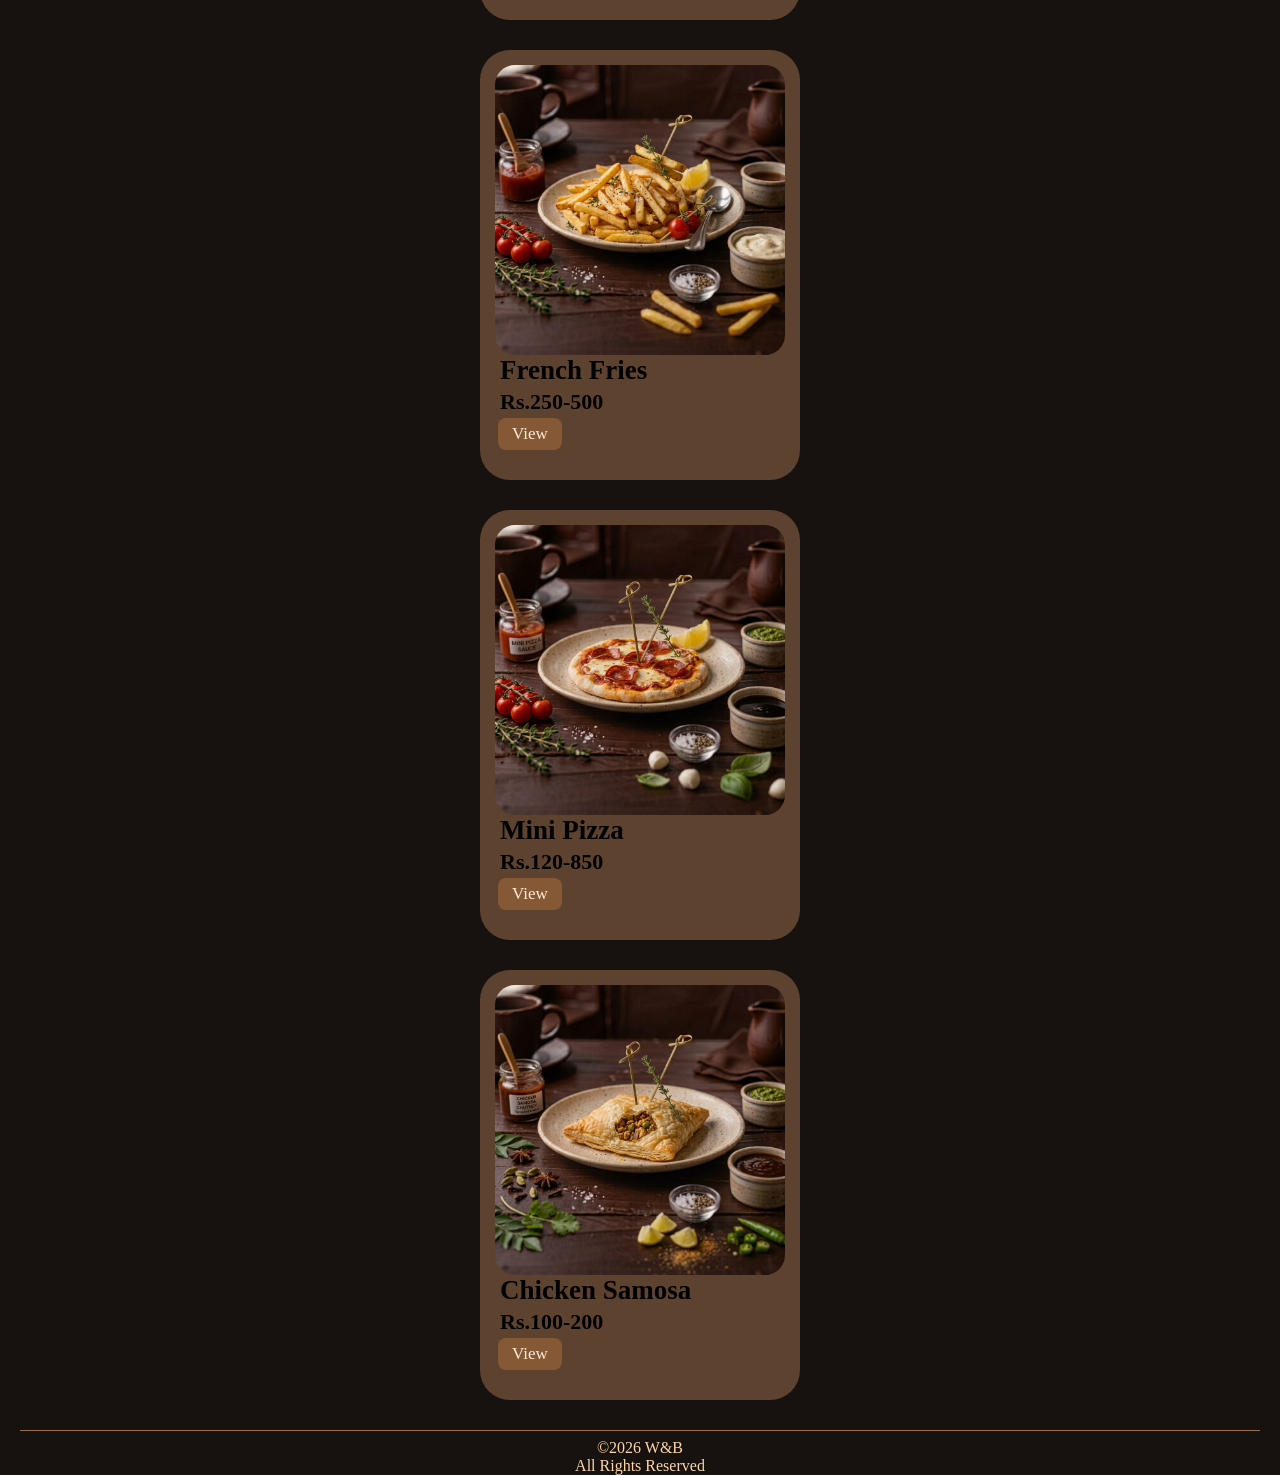
<file: ss.html>
<!DOCTYPE html>
<html lang="en">

<head>
    <link rel="stylesheet" href="style.css">

    <meta charset="UTF-8">
    <meta http-equiv="X-UA-Compatible" content="IE=edge">
    <meta name="viewport" content="width=device-width, initial-scale=1.0">
    <title>Whisk&Brew</title>
</head>

<body>
    <header class="header">
        <div class="abbreviation">W&B</div>

        <nav class="tabs">
            <a href="index.html">Main</a>
            <a href="baverages.html">Hot Beverages</a>
            <a href="c&s.html">Cakes&Slices</a>
            <a href="p&b.html">Pastries&Bakes</a>
            <a href="cookies.html">Cookies</a>
            <a href="desserts.html">Desserts</a>
            <a href="ss.html">Savory Snacks</a>
        </nav>
    </header>
    <hr>

    <div class="foodcategory">🥪Savory Snacks</div>
    <div class="foodspeciality">Satisfying savory favorites for every appetite, from light bites to hearty classics.
    </div>

    <div class="productcard">
        <img src=".\Pictures\chickpatty.jpg">
        <div class="productname">Chicken Patty</div>
        <div class="productprice">Rs.120-200</div>
        <a href="https://gourmetfoods.pk/product-detail/190675" target="_blank" class="productorderbtn">View</a>
    </div>

    <div class="productcard">
        <img src=".\Pictures\chicksand.jpg">
        <div class="productname">Chicken Sandwich</div>
        <div class="productprice">Rs.200-450</div>
        <a href="https://arcadiancafe.com/product/grilled-chicken-sandwich/" target="_blank"
        class="productorderbtn">View</a>
    </div>

    <div class="productcard">
        <img src=".\Pictures\clubsand.jpg">
        <div class="productname">Club Sandwich</div>
        <div class="productprice">Rs.200-500</div>
        <a href="https://express.saltnpepper.com.pk/product/club-sandwich-189776" target="_blank"
        class="productorderbtn">View</a>
    </div>

    <div class="productcard">
        <img src=".\Pictures\fries.jpg">
        <div class="productname">French Fries</div>
        <div class="productprice">Rs.250-500</div>
        <a href="https://www.foodpanda.pk/restaurant/s1jo/mcdonalds-johar-town?srsltid=AfmBOore26szu81t5ceYOa_Ckt3xQmwKELrArobiGarQ3ifjHeuXnhrv"
        target="_blank" class="productorderbtn">View</a>
    </div>

    <div class="productcard">
        <img src=".\Pictures\mpiza.jpg">
        <div class="productname">Mini Pizza</div>
        <div class="productprice">Rs.120-850</div>
        <a href="https://shezanbakers.pk/product/mini-pizza-85509" target="_blank" class="productorderbtn">View</a>
    </div>

    <div class="productcard">
        <img src=".\Pictures\chicsamosa.jpg">
        <div class="productname">Chicken Samosa</div>
        <div class="productprice">Rs.100-200</div>
        <a href="https://www.foodpanda.pk/restaurant/nbr6/samosa-station" target="_blank" class="productorderbtn" >View</a>
    </div>

    <hr>
    <footer class="footer">
        <div>&copy;2026 W&B</div>
        <div>All Rights Reserved</div>
    </footer>
</body>

</html>
</file>
<file: style.css>
body {
    background-color: #17120F;
    margin: 0;
    padding-top:60px;
}

/*Header*/

header {
    position: fixed;
    top: 0;
    left: 0;
    width: 100%;
    z-index: 1000;
    display: flex;
    justify-content: space-between;
    background-color: #17120F;
    padding: 15px 0;
}

.tabs a:hover {
    color: #deaf79;
}

.abbreviation {
    color: #f8c68d;
    font-size: xx-large;
}

.tabs a {
    margin-right: 20px;
    color: #fae1c2;
    font-size: 20px;
    text-decoration: none;
}

hr {
    border: none;
    height: 1px;
    background-color: #9e6c45;
}

/*Footer*/

.footer {
    color: #fdd6a7;
    text-align: center;
}

/*Main Page*/

.welcome {
    text-align: center;
    font-size: 60px;
    font-style: italic;
    color: #caa06f;
}

.speciality {
    text-align: center;
    font-size: 30px;
    color: #fbe1c2;
}

img {
    margin-top: 20px;
    float: left;
    height: 400px;
    width: 500px;
    margin-left: 30px;
    margin-right: 40px;
    border-radius: 25px;
}

.explanation {
    margin-top: 140px;
    margin-right: 30px;
    text-align: center;
    font-size: x-large;
    color: #fbcd95;
}

.about{
    text-align: center;
    margin-top:70px;
}
.About {
    margin-top: 70px;
    font-family:'Franklin Gothic Medium', 'Arial Narrow', Arial, sans-serif;
    font-size: 40px;
    clear: both;
    color: #e4b37a;
    margin-bottom: 5px;
}

.behind{
    font-family:Georgia, 'Times New Roman', Times, serif;
    font-size: 30px;
    color: #c2996b;
    margin-left: 20px;
}
.story {
    margin-top: 5px;
    text-align: center;
    color: #cfb296;
    font-size: x-large;
}

/*Hot Baverages-Savory Snacks*/

.foodcategory {
    text-align: center;
    color: #e8a26c;
    font-size: 60px;
}

.foodspeciality {
    text-align: center;
    color: #e8c19a;
    font-size: 30px;
}

.productcard {
    vertical-align: top;
    display: inline-block;
    margin-top: 30px;
    margin-left: 50px;
    margin-right: 30px;
    border-radius: 30px;
    width: 350px;
    height: 450px;
    background-color: #5e4230;
    transition: transform 0.3s ease;
}

.productcard:hover {
    transform: translateY(-5px);
}

.productcard img {
    display: block;
    width: 320px;
    height: 310px;
    margin-top: 15px;
    margin-left: 15px;
    margin-right: 15px;
    object-fit: cover;
    border-radius: 20px;
}

.productname {
    margin-left: 20px;
    margin-top: 5px;
    font-size: xx-large;
    font-weight: bolder;
    color: #000;
}

.productprice {
    margin-left: 20px;
    margin-top: 3px;
    font-size: x-large;
    font-weight: bold;
    color: #000;
}

.productorderbtn {
    margin-top: 3px;
    margin-left: 18px;
    display: inline-block;
    padding: 6px 14px;
    background-color: #855836;
    color: #feebd5;
    font-size: large;
    text-decoration: none;
    border-radius: 8px;
    transition: background-color 0.3s ease, color 0.3s ease;
}

.productorderbtn:hover {
    color: #17120F;
}

/* Responsive Design */
/* Tablets */

@media (max-width: 1300px) {
    body {
        padding-top: 115px;
        padding-left: 20px;
        padding-right: 20px;
        overflow-x: hidden;
        box-sizing: border-box;
    }

    header {
        flex-direction: column;
        align-items: center;
        justify-content: center;
        padding: 10px 10px;
        box-sizing: border-box;
    }

    .abbreviation {
        width: 100%;
        text-align: center;
        font-size: 30px;
    }

    .tabs {
        width: 100%;
        text-align: center;
    }

    .tabs a {
        display: inline-block;
        margin: 3px 5px;
        font-size: 17px;
    }

    .welcome {
        font-size: 50px;
        text-align: center;
        padding-left: 15px;
        padding-right: 15px;
    }

    .speciality {
        font-size: 26px;
        text-align: center;
        padding-left: 15px;
        padding-right: 15px;
    }

    body > img {
        float: none;
        display: block;
        width: 80%;
        max-width: 500px;
        height: auto;
        margin: 20px auto 0 auto;
    }

    .explanation {
        margin-top: 50px;
        margin-left: 0;
        margin-right: 0;
        padding-left: 20px;
        padding-right: 20px;
        font-size: 22px;
        text-align: center;
    }

    .about {
        margin-top: 60px;
    }

    .About {
        font-size: 38px;
        text-align: center;
        padding-left: 15px;
        padding-right: 15px;
    }

    .behind {
        font-size: 27px;
        margin-left: 15px;
        margin-right: 15px;
        text-align: center;
    }

    .story {
        font-size: 22px;
        text-align: center;
        padding-left: 20px;
        padding-right: 20px;
    }

    .foodcategory {
        width: 100%;
        font-size: 50px;
        text-align: center;
        padding-top: 20px;
        padding-left: 15px;
        padding-right: 15px;
        box-sizing: border-box;
    }

    .foodspeciality {
        width: 100%;
        font-size: 26px;
        text-align: center;
        padding-left: 20px;
        padding-right: 20px;
        box-sizing: border-box;
    }

    .productcard {
        display:block;
        width: 320px;
        height: 430px;
        margin: 30px auto;
        box-sizing: border-box;
        transition: transform 0.3s ease;
    }

    .productcard:hover {
        transform: translateY(-5px);
    }

    .productcard img {
        display: block;
        width: 290px;
        height: 290px;
        margin-top: 15px;
        margin-left: 15px;
        margin-right: 15px;
        object-fit: cover;
        border-radius: 20px;
        box-sizing: border-box;
    }

    .productname {
        font-size: 27px;
    }

    .productprice {
        font-size: 22px;
    }

    .productorderbtn {
        font-size: 17px;
    }
}

/* Mobile */

@media (max-width: 600px) {

    body {
        padding-top: 150px;
        padding-left: 15px;
        padding-right: 15px;
        overflow-x: hidden;
        box-sizing: border-box;
    }

    header {
        flex-direction: column;
        align-items: center;
        justify-content: center;
        padding: 8px 15px;
        box-sizing: border-box;
    }

    .abbreviation {
        width: 100%;
        text-align: center;
        font-size: 27px;
    }

    .tabs {
        width: 100%;
        text-align: center;
    }

    .tabs a {
        display: inline-block;
        margin: 3px 4px;
        font-size: 17px;
    }

    .welcome {
        font-size: 36px;
        text-align: center;
        padding-left: 10px;
        padding-right: 10px;
    }

    .speciality {
        font-size: 20px;
        text-align: center;
        padding-left: 10px;
        padding-right: 10px;
    }

    body > img {
        float: none;
        display: block;
        width: 100%;
        max-width: 500px;
        height: auto;
        margin: 20px auto 0 auto;
    }

    .explanation {
        margin-top: 30px;
        margin-left: 0;
        margin-right: 0;
        padding-left: 15px;
        padding-right: 15px;
        font-size: 19px;
        text-align: center;
    }

    .about {
        margin-top: 50px;
    }

    .About {
        font-size: 32px;
        text-align: center;
        padding-left: 10px;
        padding-right: 10px;
    }

    .behind {
        font-size: 23px;
        margin-left: 10px;
        margin-right: 10px;
        text-align: center;
    }

    .story {
        font-size: 19px;
        text-align: center;
        padding-left: 15px;
        padding-right: 15px;
    }

    .foodcategory {
        width: 100%;
        font-size: 36px;
        padding-top: 20px;
        padding-left: 5px;
        padding-right: 5px;
        text-align: center;
        box-sizing: border-box;
    }

    .foodspeciality {
        width: 100%;
        font-size: 19px;
        padding-left: 15px;
        padding-right: 15px;
        text-align: center;
        box-sizing: border-box;
    }

    .productcard {
        display: block;
        width: 100%;
        max-width: 350px;
        height:420px;
        margin-top: 30px;
        margin-left: auto;
        margin-right: auto;
        box-sizing: border-box;
        transition: transform 0.3s ease;
    }

    .productcard:hover {
        transform: translateY(-5px);
    }

    .productcard img {
        display: block;
        width: calc(100% - 30px);
        height: 300px;
        margin-top: 15px;
        margin-right: 15px;
        margin-left: 15px;
        object-fit: cover;
        border-radius: 20px;
        box-sizing: border-box;
    }

    .productname {
        margin-left: 20px;
        font-size: 26px;
    }

    .productprice {
        margin-left: 20px;
        font-size: 20px;
    }

    .productorderbtn {
        font-size: 16px;
    }
}


/* Small Mobile Phones */

@media (max-width: 400px) {

    body {
        padding-top: 150px;
        padding-left: 10px;
        padding-right: 10px;
        overflow-x: hidden;
        box-sizing: border-box;
    }

    header {
        padding-left: 10px;
        padding-right: 10px;
    }

    .abbreviation {
        font-size: 24px;
    }

    .tabs a {
        font-size: 17px;
        margin: 3px 2px;
    }

    .welcome {
        font-size: 31px;
        padding-left: 8px;
        padding-right: 8px;
    }

    .speciality {
        font-size: 18px;
        padding-left: 8px;
        padding-right: 8px;
    }

    body > img {
        width: 100%;
        max-width: 500px;
        height: auto;
        margin: 20px auto 0 auto;
    }

    .explanation {
        font-size: 17px;
        margin-top: 25px;
        padding-left: 10px;
        padding-right: 10px;
    }

    .about {
        margin-top: 45px;
    }

    .About {
        font-size: 29px;
        padding-left: 8px;
        padding-right: 8px;
    }

    .behind {
        font-size: 21px;
        margin-left: 8px;
        margin-right: 8px;
    }

    .story {
        font-size: 17px;
        padding-left: 10px;
        padding-right: 10px;
    }

    .foodcategory {
        width: 100%;
        font-size: 31px;
        padding-top: 18px;
        padding-left: 5px;
        padding-right: 5px;
        text-align: center;
        box-sizing: border-box;
    }

    .foodspeciality {
        width: 100%;
        font-size: 17px;
        padding-left: 10px;
        padding-right: 10px;
        text-align: center;
        box-sizing: border-box;
    }

    .productcard {
        display: block;
        width: 100%;
        max-width: 350px;
        height:420px;
        margin-top: 30px;
        margin-left: auto;
        margin-right: auto;
        box-sizing: border-box;
        transition: transform 0.3s ease;
    }

    .productcard:hover {
        transform: translateY(-5px);
    }

    .productcard img {
        display: block;
        width: calc(100% - 30px);
        height: 280px;
        margin-top: 15px;
        margin-left: 15px;
        margin-right: 15px;
        object-fit: cover;
        border-radius: 20px;
        box-sizing: border-box;
    }

    .productname {
        margin-left: 20px;
        font-size: 24px;
    }

    .productprice {
        margin-left: 20px;
        font-size: 19px;
    }

    .productorderbtn {
        font-size: 15px;
    }
}
</file>
